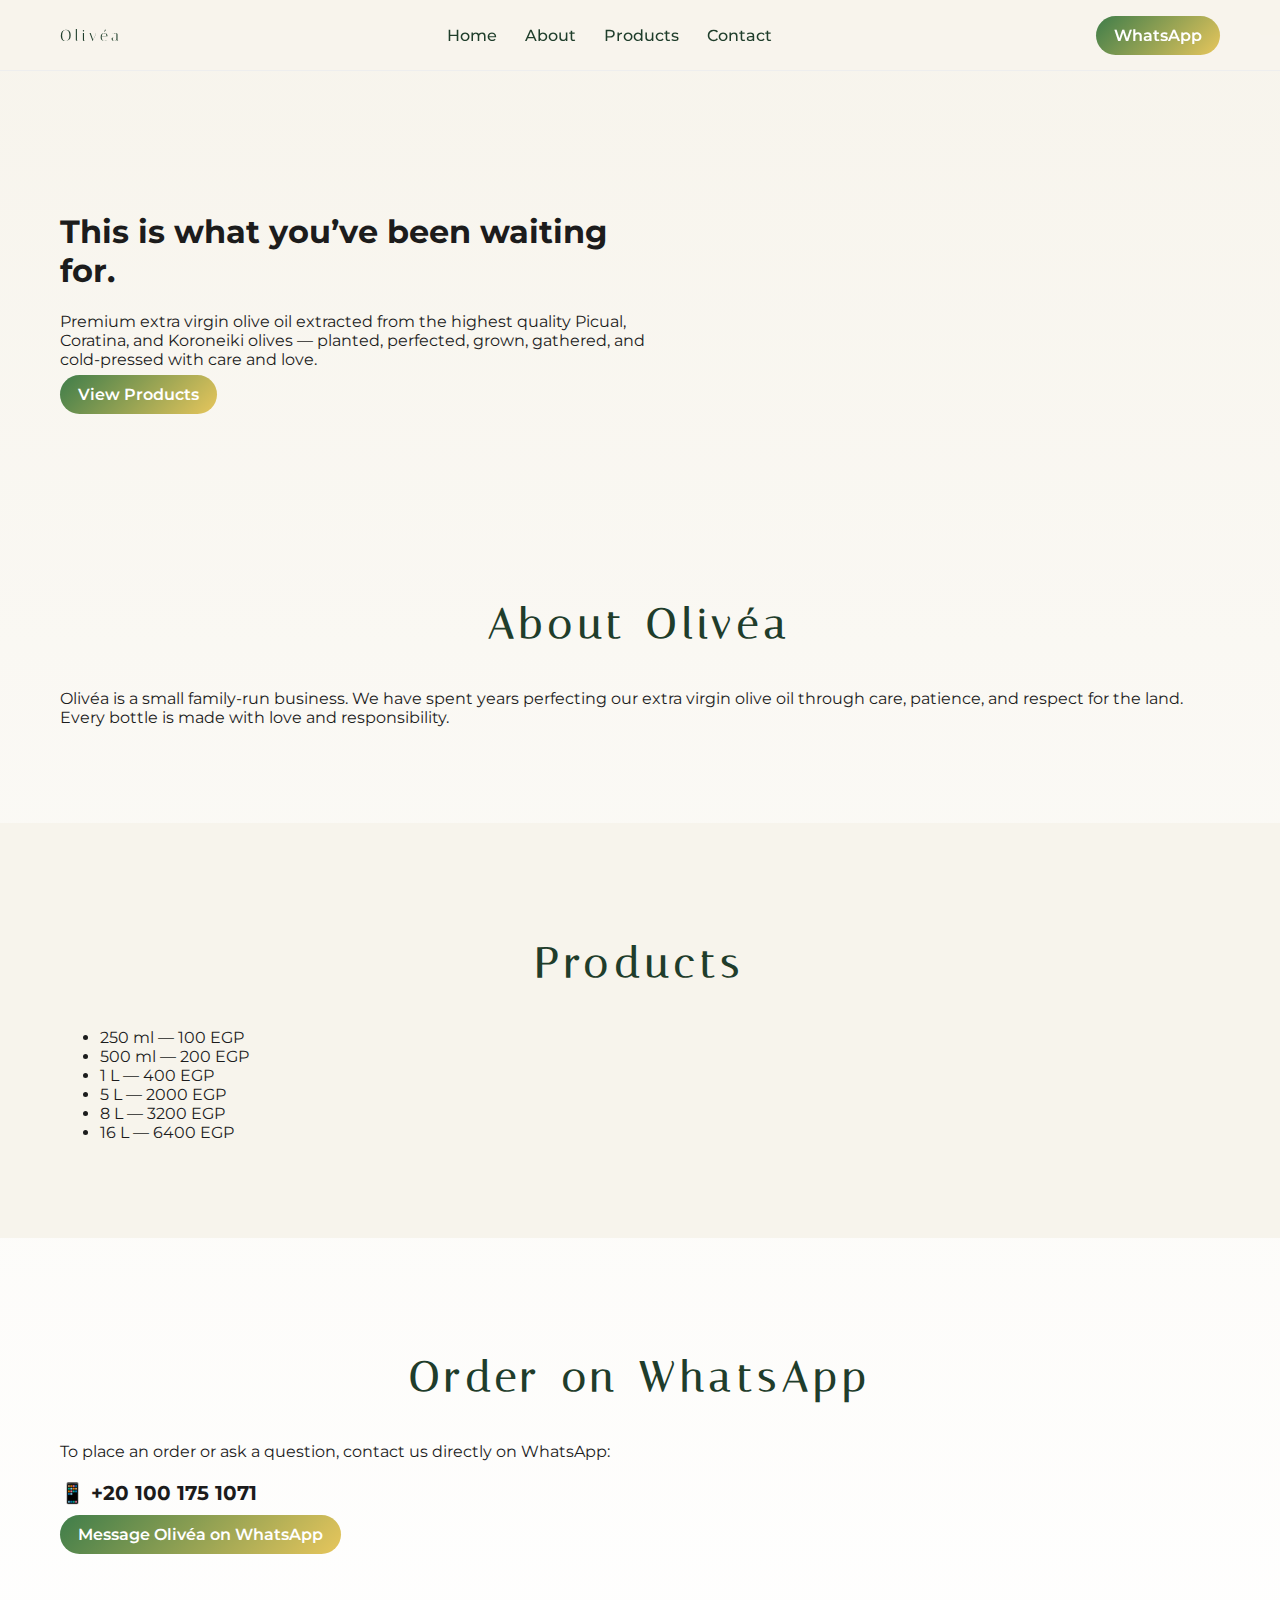
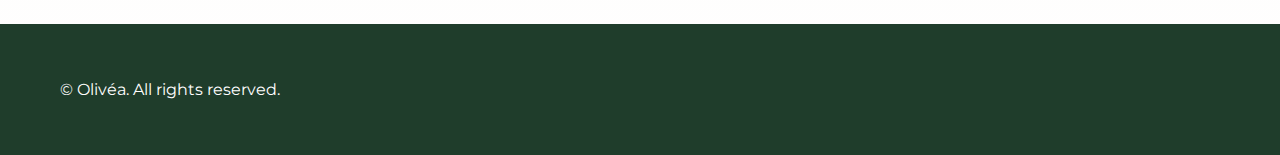
<file: index.html>
<!doctype html>
<html lang="en">
<head>
  <meta charset="utf-8" />
  <meta name="viewport" content="width=device-width, initial-scale=1" />
  <title>Olivéa — Extra Virgin Olive Oil</title>

  <meta name="description" content="Olivéa extra virgin olive oil. Premium quality olive oil from Picual, Coratina and Koroneiki olives." />

  <link rel="preconnect" href="https://fonts.googleapis.com">
  <link rel="preconnect" href="https://fonts.gstatic.com" crossorigin>
  <link href="https://fonts.googleapis.com/css2?family=Italiana&family=Montserrat:wght@400;600;700&display=swap" rel="stylesheet">

  <link rel="stylesheet" href="styles.css" />
</head>

<body>

<header class="header">
  <div class="wrap header-inner">
    <a class="brand" href="#home">
      <span class="brand-name">Olivéa</span>
    </a>

    <nav class="nav">
      <a href="#home">Home</a>
      <a href="#about">About</a>
      <a href="#products">Products</a>
      <a href="#contact">Contact</a>
    </nav>

    <a class="btn small" href="#contact">WhatsApp</a>
  </div>
</header>

<main>

<!-- HERO -->
<section id="home" class="hero">
  <div class="wrap hero-grid">
    <div class="hero-text">
      <h1>This is what you’ve been waiting for.</h1>

      <p>
        Premium extra virgin olive oil extracted from the highest quality
        Picual, Coratina, and Koroneiki olives — planted, perfected,
        grown, gathered, and cold-pressed with care and love.
      </p>

      <a class="btn" href="#products">View Products</a>
    </div>
  </div>
</section>

<!-- ABOUT -->
<section id="about" class="section">
  <div class="wrap">
    <h2 class="section-title">About Olivéa</h2>

    <p>
      Olivéa is a small family-run business.  
      We have spent years perfecting our extra virgin olive oil through
      care, patience, and respect for the land.
      Every bottle is made with love and responsibility.
    </p>
  </div>
</section>

<!-- PRODUCTS -->
<section id="products" class="section section-alt">
  <div class="wrap">
    <h2 class="section-title">Products</h2>

    <ul>
      <li>250 ml — 100 EGP</li>
      <li>500 ml — 200 EGP</li>
      <li>1 L — 400 EGP</li>
      <li>5 L — 2000 EGP</li>
      <li>8 L — 3200 EGP</li>
      <li>16 L — 6400 EGP</li>
    </ul>
  </div>
</section>

<!-- WHATSAPP CONTACT -->
<section id="contact" class="section">
  <div class="wrap">
    <h2 class="section-title">Order on WhatsApp</h2>

    <p>
      To place an order or ask a question, contact us directly on WhatsApp:
    </p>

    <p style="font-size: 20px; font-weight: bold;">
      📱 +20 100 175 1071
    </p>

    <a
      class="btn"
      href="https://wa.me/201001751071"
      target="_blank"
      rel="noopener"
    >
      Message Olivéa on WhatsApp
    </a>
  </div>
</section>

</main>

<footer class="footer">
  <div class="wrap footer-inner">
    <p>© Olivéa. All rights reserved.</p>
  </div>
</footer>

</body>
</html>
</file>
<file: styles.css>
/* PREMIUM Olive Oil — Earthy Luxury */

:root {
  --green-dark: #1f3d2b;
  --green: #3f7d4a;
  --green-light: #8fcf9a;
  --yellow: #e7c65c;
  --cream: #f7f4ec;
  --ink: #1c1c1c;
}

* {
  box-sizing: border-box;
}

html {
  scroll-behavior: smooth;
}

body {
  margin: 0;
  font-family: 'Montserrat', sans-serif;
  color: var(--ink);
  background: linear-gradient(180deg, #f7f4ec, #ffffff);
}

/* Layout */
.wrap {
  max-width: 1200px;
  margin: auto;
  padding: 0 20px;
}

.section {
  padding: 80px 0;
}

.section-alt {
  background: var(--cream);
}

.section-title {
  font-family: 'Italiana', cursive;
  font-size: 42px;
  letter-spacing: 0.15em;
  color: var(--green-dark);
  text-align: center;
  margin-bottom: 40px;
}

/* Header */
.header {
  position: sticky;
  top: 0;
  background: rgba(247, 244, 236, 0.9);
  backdrop-filter: blur(8px);
  border-bottom: 1px solid #eee;
  z-index: 100;
}

.header-inner {
  display: flex;
  align-items: center;
  justify-content: space-between;
  height: 70px;
}

.brand {
  display: flex;
  align-items: center;
  gap: 10px;
  text-decoration: none;
  color: var(--green-dark);
}

.brand-mark {
  width: 36px;
  height: 36px;
  border-radius: 50%;
  background: linear-gradient(135deg, var(--green), var(--yellow));
  display: grid;
  place-items: center;
  color: white;
  font-weight: bold;
}

.brand-name {
  font-family: 'Italiana', cursive;
  letter-spacing: 0.2em;
}

.nav a {
  margin: 0 12px;
  text-decoration: none;
  color: var(--green-dark);
  font-weight: 500;
}

.nav a:hover {
  color: var(--green);
}

.btn {
  background: linear-gradient(135deg, var(--green), var(--yellow));
  color: white;
  padding: 10px 18px;
  border-radius: 999px;
  text-decoration: none;
  font-weight: 600;
}

.btn.ghost {
  background: transparent;
  color: var(--green-dark);
  border: 1px solid var(--green);
}

/* Hero */
.hero {
  padding: 120px 0 80px;
}

.hero-grid {
  display: grid;
  grid-template-columns: 1.2fr 1fr;
  gap: 40px;
}

.badge {
  color: var(--green);
  font-weight: 600;
}

.welcome {
  font-family: 'Italiana', cursive;
  font-size: 72px;
  background: linear-gradient(135deg, var(--green), var(--yellow));
  -webkit-background-clip: text;
  color: transparent;
}

.welcome-sub {
  color: #9e8f4d;
  max-width: 480px;
}

.hero-cta {
  margin: 30px 0;
  display: flex;
  gap: 15px;
}

.mini-info {
  display: grid;
  grid-template-columns: repeat(3, 1fr);
  gap: 15px;
}

.mini-card {
  background: white;
  padding: 15px;
  border-radius: 14px;
  box-shadow: 0 10px 25px rgba(0,0,0,0.05);
}

/* Cards */
.card {
  max-width: 720px;
  margin: auto;
  background: white;
  padding: 40px;
  border-radius: 20px;
  box-shadow: 0 15px 40px rgba(0,0,0,0.06);
}

/* Products */
.product-grid {
  display: grid;
  grid-template-columns: repeat(auto-fit, minmax(220px, 1fr));
  gap: 25px;
}

.product-card {
  background: white;
  padding: 25px;
  border-radius: 20px;
  text-align: center;
  box-shadow: 0 12px 30px rgba(0,0,0,0.06);
}

.product-card h3 {
  font-family: 'Italiana', cursive;
}

.price {
  color: var(--green);
  font-weight: bold;
}

/* Popular */
.popular-block {
  margin-top: 80px;
  text-align: center;
}

.popular-grid {
  display: grid;
  grid-template-columns: repeat(auto-fit, minmax(220px, 1fr));
  gap: 25px;
}

.popular-card {
  background: linear-gradient(135deg, var(--green), var(--yellow));
  color: white;
  padding: 30px;
  border-radius: 24px;
}

/* Footer */
.footer {
  background: var(--green-dark);
  color: white;
  padding: 40px 0;
}

.footer-inner {
  display: flex;
  justify-content: space-between;
  align-items: center;
}

/* Mobile */
@media (max-width: 900px) {
  .hero-grid {
    grid-template-columns: 1fr;
  }

  .welcome {
    font-size: 52px;
  }

  .nav {
    display: none;
  }
}
</file>
